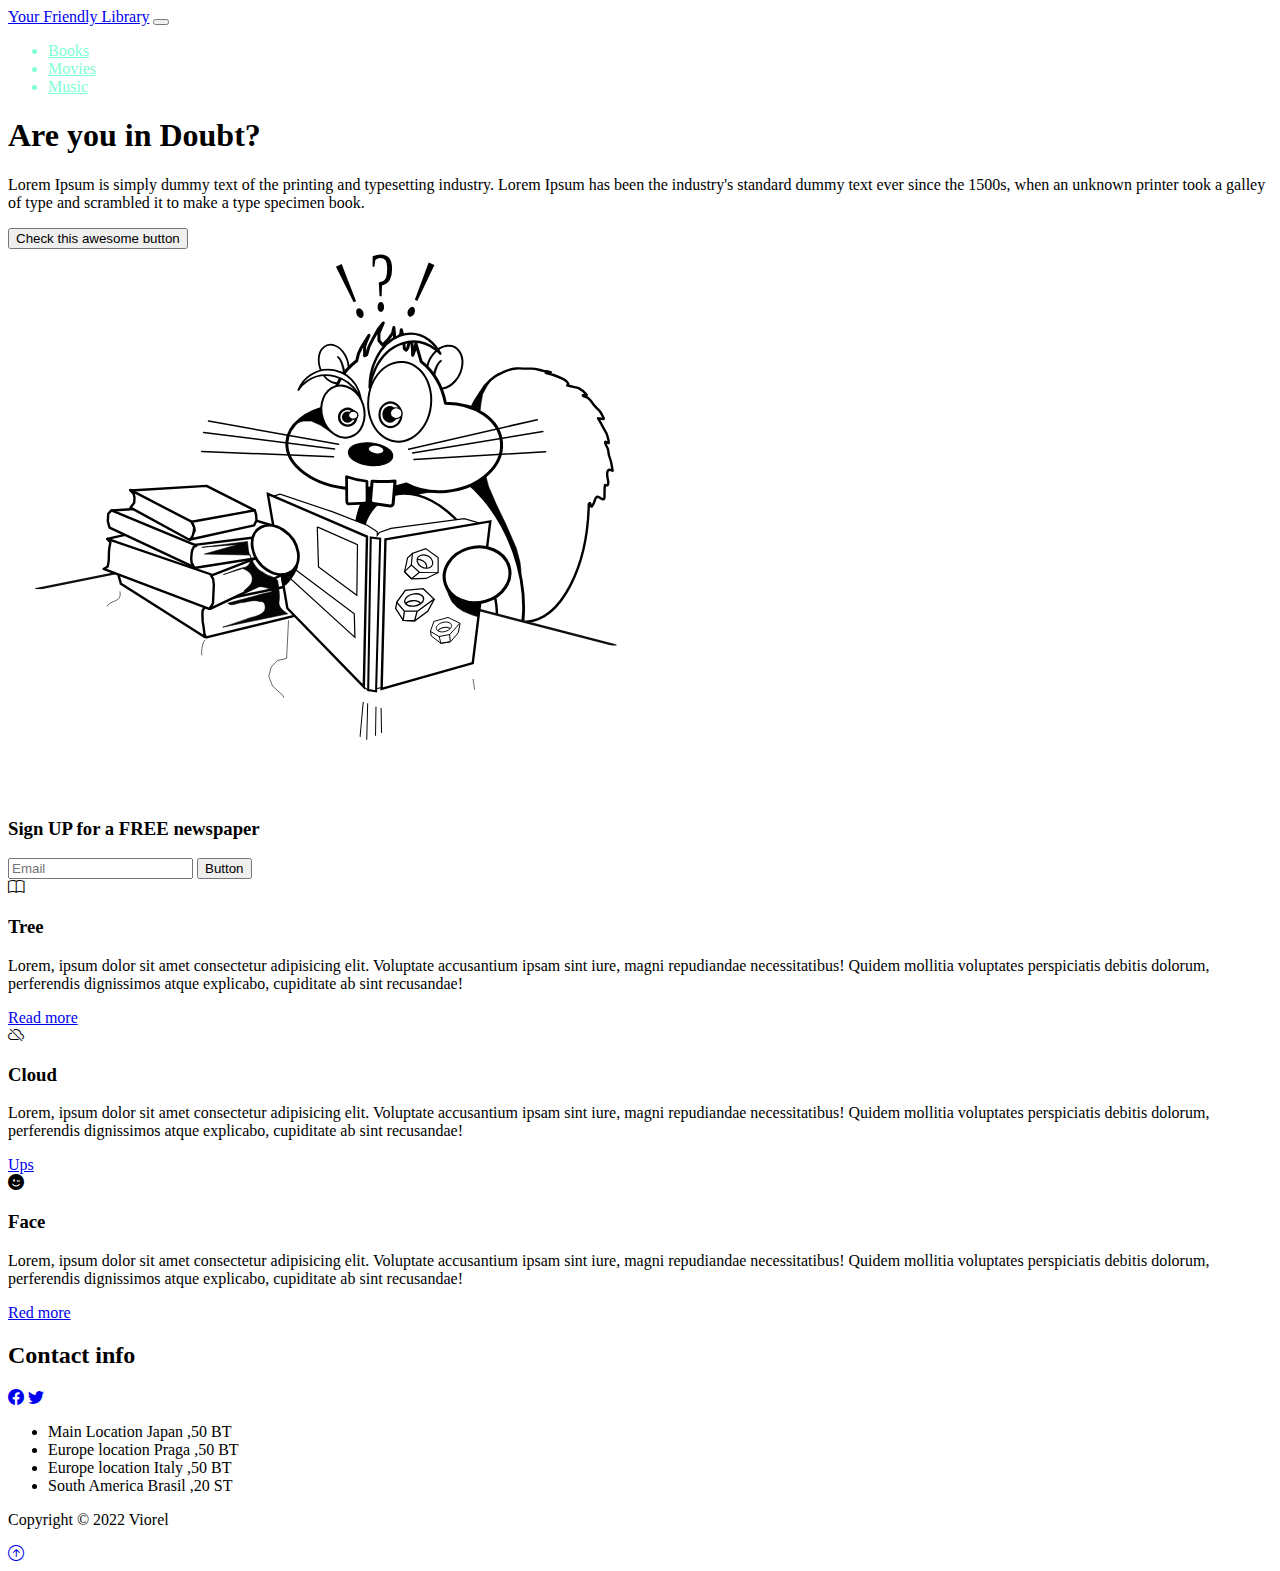
<file: index.html>
<!DOCTYPE html>
<html lang="en">

<head>
    <meta charset="UTF-8">
    <meta http-equiv="X-UA-Compatible" content="IE=edge">
    <meta name="viewport" content="width=device-width, initial-scale=1.0">

    <!-- CSS only -->
    <link href="https://cdn.jsdelivr.net/npm/bootstrap@5.2.1/dist/css/bootstrap.min.css" rel="stylesheet"
        integrity="sha384-iYQeCzEYFbKjA/T2uDLTpkwGzCiq6soy8tYaI1GyVh/UjpbCx/TYkiZhlZB6+fzT" crossorigin="anonymous">
    <link rel="stylesheet" href="https://cdn.jsdelivr.net/npm/bootstrap-icons@1.3.0/font/bootstrap-icons.css">
    <link rel="stylesheet" href="styles.css">
    <title>Website1</title>
</head>

<body>
    <!-- Navbar -->
    <nav class="navbar navbar-expand-lg bg-dark navbar-dark py-4">
        <div class="container">
            <a href="#" class="navbar-brand">Your Friendly Library</a>
            <button class="navbar-toggler" type="button" data-bs-toggle="collapse" data-bs-target="navmenu">
                <span class="navbar-toggler-icon"></span>
            </button>

            <div class="collapse navbar-collapse" id="navmenu">
                <ul class="navbar-nav ms-auto">
                    <li class="nav-item">
                        <a href="books.html" class="nav-link">Books</a>
                    </li>
                    <li class="nav-item">
                        <a href="movies.html" class="nav-link">Movies</a>
                    </li>
                    <li class="nav-item">
                        <a href="music.html" class="nav-link">Music</a>
                    </li>
                </ul>
            </div>
        </div>
    </nav>

    <!-- Showcase -->

    <section class="bg-dark text-light p-5 text-center text-sm-start">
        <div class="container">
            <div class="d-sm-flex align-items-center justify-center-between">
                <div>
                    <h1>Are you in <span class="text-warning">Doubt?</span></h1>
                    <p class="lead my-4">Lorem Ipsum is simply dummy text of the printing and typesetting industry.
                        Lorem
                        Ipsum has been
                        the industry's standard dummy text ever since the 1500s, when an unknown printer took a galley
                        of type and scrambled it to make a type specimen book.
                    </p>
                    <form action="index1.html">
                        <button class="btn btn-primary btn-lg">Check this awesome button</button>
                    </form>
                </div>
                <img class="img-fluid w-50 d-none d-sm-block" src="pictures\squirrel.svg" alt="">
            </div>
        </div>
    </section>

    <!-- Newsletter -->
    <section class="bg-primary text-light p-5">
        <div class="container">
            <div class="d-md-flex justify-content-between align-items-center">
                <h3 class="mb-3 mb-md-0">Sign UP for a FREE newspaper</h3>

                <div class="input-group news-input">
                    <input type="text" class="form-control" placeholder="Email">
                    <button class="btn btn-dark btn-lg" type="button" id="button-addon2">Button</button>
                </div>
            </div>
        </div>
    </section>

    <!-- Boxes -->

    <section class="p-5">
        <div class="container">
            <div class="row text-center g-4">
                <div class="col-md">
                    <div class="card bg-dark text-light">
                        <div class="class-body text-center">
                            <div class="h1 mb-3">
                                <i class="bi bi-book"></i>
                            </div>
                            <h3 class="card-title">
                                Tree
                            </h3>
                            <p class="card-text">
                                Lorem, ipsum dolor sit amet consectetur adipisicing elit. Voluptate accusantium ipsam
                                sint iure, magni repudiandae necessitatibus! Quidem mollitia voluptates perspiciatis
                                debitis dolorum, perferendis dignissimos atque explicabo, cupiditate ab sint recusandae!
                            </p>
                            <a href="#" class="btn btn-primary">Read more</a>
                        </div>
                    </div>
                </div>
                <div class="col-md">
                    <div class="card bg-secondary text-light">
                        <div class="class-body text-center">
                            <div class="h1 mb-3">
                                <i class="bi bi-cloud-slash"></i>
                            </div>
                            <h3 class="card-title">
                                Cloud
                            </h3>
                            <p class="card-text">
                                Lorem, ipsum dolor sit amet consectetur adipisicing elit. Voluptate accusantium ipsam
                                sint iure, magni repudiandae necessitatibus! Quidem mollitia voluptates perspiciatis
                                debitis dolorum, perferendis dignissimos atque explicabo, cupiditate ab sint recusandae!
                            </p>
                            <a href="#" class="btn btn-dark">Ups</a>
                        </div>
                    </div>
                </div>

                <div class="col-md">
                    <div class="card bg-dark text-light">
                        <div class="card bg-dark text-light">
                            <div class="class-body text-center">
                                <div class="h1 mb-3">
                                    <i class="bi bi-emoji-wink-fill"></i>
                                </div>
                                <h3 class="card-title">
                                    Face
                                </h3>
                                <p class="card-text">
                                    Lorem, ipsum dolor sit amet consectetur adipisicing elit. Voluptate accusantium
                                    ipsam
                                    sint iure, magni repudiandae necessitatibus! Quidem mollitia voluptates perspiciatis
                                    debitis dolorum, perferendis dignissimos atque explicabo, cupiditate ab sint
                                    recusandae!
                                </p>
                                <a href="#" class="btn btn-primary">Red more</a>
                            </div>
                        </div>
                    </div>
                </div>
            </div>
    </section>


    <!-- Contact -->
    <section class="p-5">
        <div class="container">
            <div class="row g-4">
                <div class="col-md">
                    <h2 class="text-left p-3">Contact info</h2>

                    <a href="#"><i class="bi bi-facebook mx-3"></i></a>
                    <a href="https://facebook.com"><i class="bi bi-twitter text-dark mx-"></i></a>
                    <ul class="list-group list-group-flush lead">
                        <li class="list-group-item">
                            <span class="fw-bold">Main Location</span> Japan ,50 BT
                        </li>
                        <li class="list-group-item">
                            <span class="fw-bold">Europe location</span> Praga ,50 BT
                        </li>
                        <li class="list-group-item">
                            <span class="fw-bold">Europe location</span> Italy ,50 BT
                        </li>
                        <li class="list-group-item">
                            <span class="fw-bold">South America</span> Brasil ,20 ST
                        </li>
                    </ul>
                </div>
            </div>
        </div>
    </section>

    <!-- Footer -->
    <footer class="p-5 bg-dark text-white text-center position-relative">
        <div class="container">
            <p class="lead">Copyright &copy 2022 Viorel</p>

            <a href="#" class="position-absolute bottom-0 end-0 p-5">
                <i class="bi bi-arrow-up-circle h1"></i>
            </a>
        </div>
    </footer>




    </div>
    </footer>

</body>

</html>
</file>
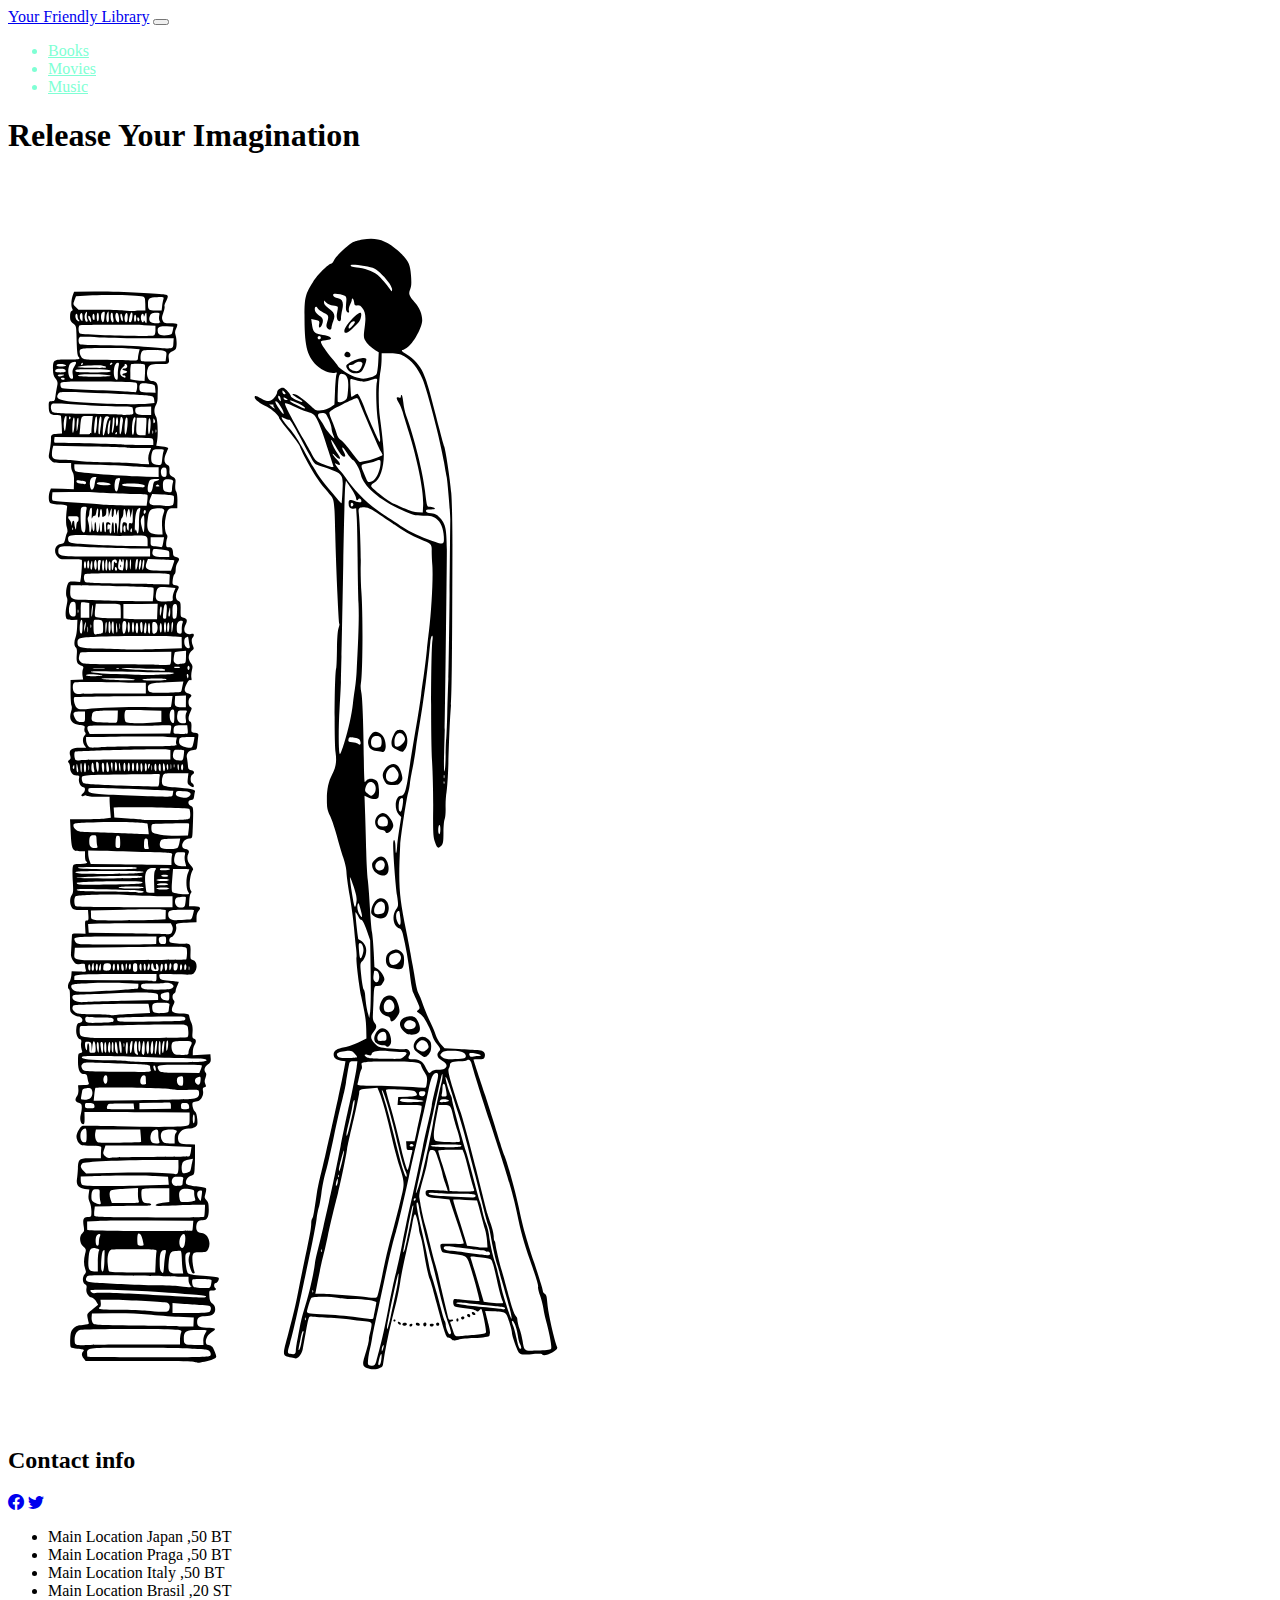
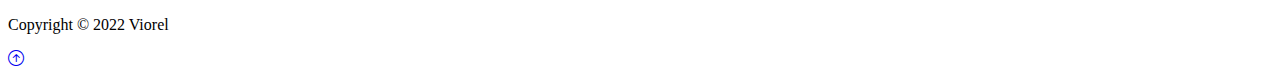
<file: books.html>
<!DOCTYPE html>
<html lang="en">

<head>
    <meta charset="UTF-8">
    <meta http-equiv="X-UA-Compatible" content="IE=edge">
    <meta name="viewport" content="width=device-width, initial-scale=1.0">
    <!-- CSS only -->
    <link href="https://cdn.jsdelivr.net/npm/bootstrap@5.2.1/dist/css/bootstrap.min.css" rel="stylesheet"
        integrity="sha384-iYQeCzEYFbKjA/T2uDLTpkwGzCiq6soy8tYaI1GyVh/UjpbCx/TYkiZhlZB6+fzT" crossorigin="anonymous">
    <link rel="stylesheet" href="https://cdn.jsdelivr.net/npm/bootstrap-icons@1.3.0/font/bootstrap-icons.css">
    <link rel="stylesheet" href="styles.css">
    <title>Website1</title>
    </title>


</head>

<body>
    <!-- Navbar BOOKS -->
    <nav class="navbar navbar-expand-lg bg-dark navbar-dark py-4">
        <div class="container">
            <a href="index.html" class="navbar-brand">Your Friendly Library</a>


            <button class="navbar-toggler" type="button" data-bs-toggle="collapse" data-bs-target="navmenu">
                <span class="navbar-toggler-icon"></span>

            </button>

            <div class="collapse navbar-collapse" id="navmenu">
                <ul class="navbar-nav ms-auto">
                    <li class="nav-item">
                        <a href="books.html" class="nav-link">Books</a>
                    </li>
                    <li class="nav-item">
                        <a href="movies.html" class="nav-link">Movies</a>
                    </li>
                    <li class="nav-item">
                        <a href="music.html" class="nav-link">Music</a>
                    </li>
                </ul>
            </div>
        </div>
    </nav>

    <!-- Showcase BOOKS-->

    <selection class="text-center p-2">
        <div class="container">
            <h1><span class="text-blue">Release Your Imagination</span></h1>
            <img src="books-1915.svg" class="img-fluid d-sm-center-block" alt="">
        </div>


    </selection>

    <!-- Contact BOOKS -->
    <section class="p-5">
        <div class="container">
            <div class="row g-4">
                <div class="col-md">
                    <h2 class="text-left p-3">Contact info</h2>

                    <a href="#"><i class="bi bi-facebook mx-3"></i></a>
                    <a href="#"><i class="bi bi-twitter text-dark mx-"></i></a>
                    <ul class="list-group list-group-flush lead">
                        <li class="list-group-item">
                            <span class="fw-bold">Main Location</span> Japan ,50 BT
                        </li>
                        <li class="list-group-item">
                            <span class="fw-bold">Main Location</span> Praga ,50 BT
                        </li>
                        <li class="list-group-item">
                            <span class="fw-bold">Main Location</span> Italy ,50 BT
                        </li>
                        <li class="list-group-item">
                            <span class="fw-bold">Main Location</span> Brasil ,20 ST
                        </li>
                    </ul>
                </div>
            </div>
        </div>
    </section>

    <!-- Footer BOOKS-->
    <footer class="p-5 bg-dark text-white text-center position-relative">
        <div class="container">
            <p class="lead">Copyright &copy 2022 Viorel</p>

            <a href="#" class="position-absolute bottom-0 end-0 p-5">
                <i class="bi bi-arrow-up-circle h1"></i>
            </a>

        </div>
    </footer>
</file>
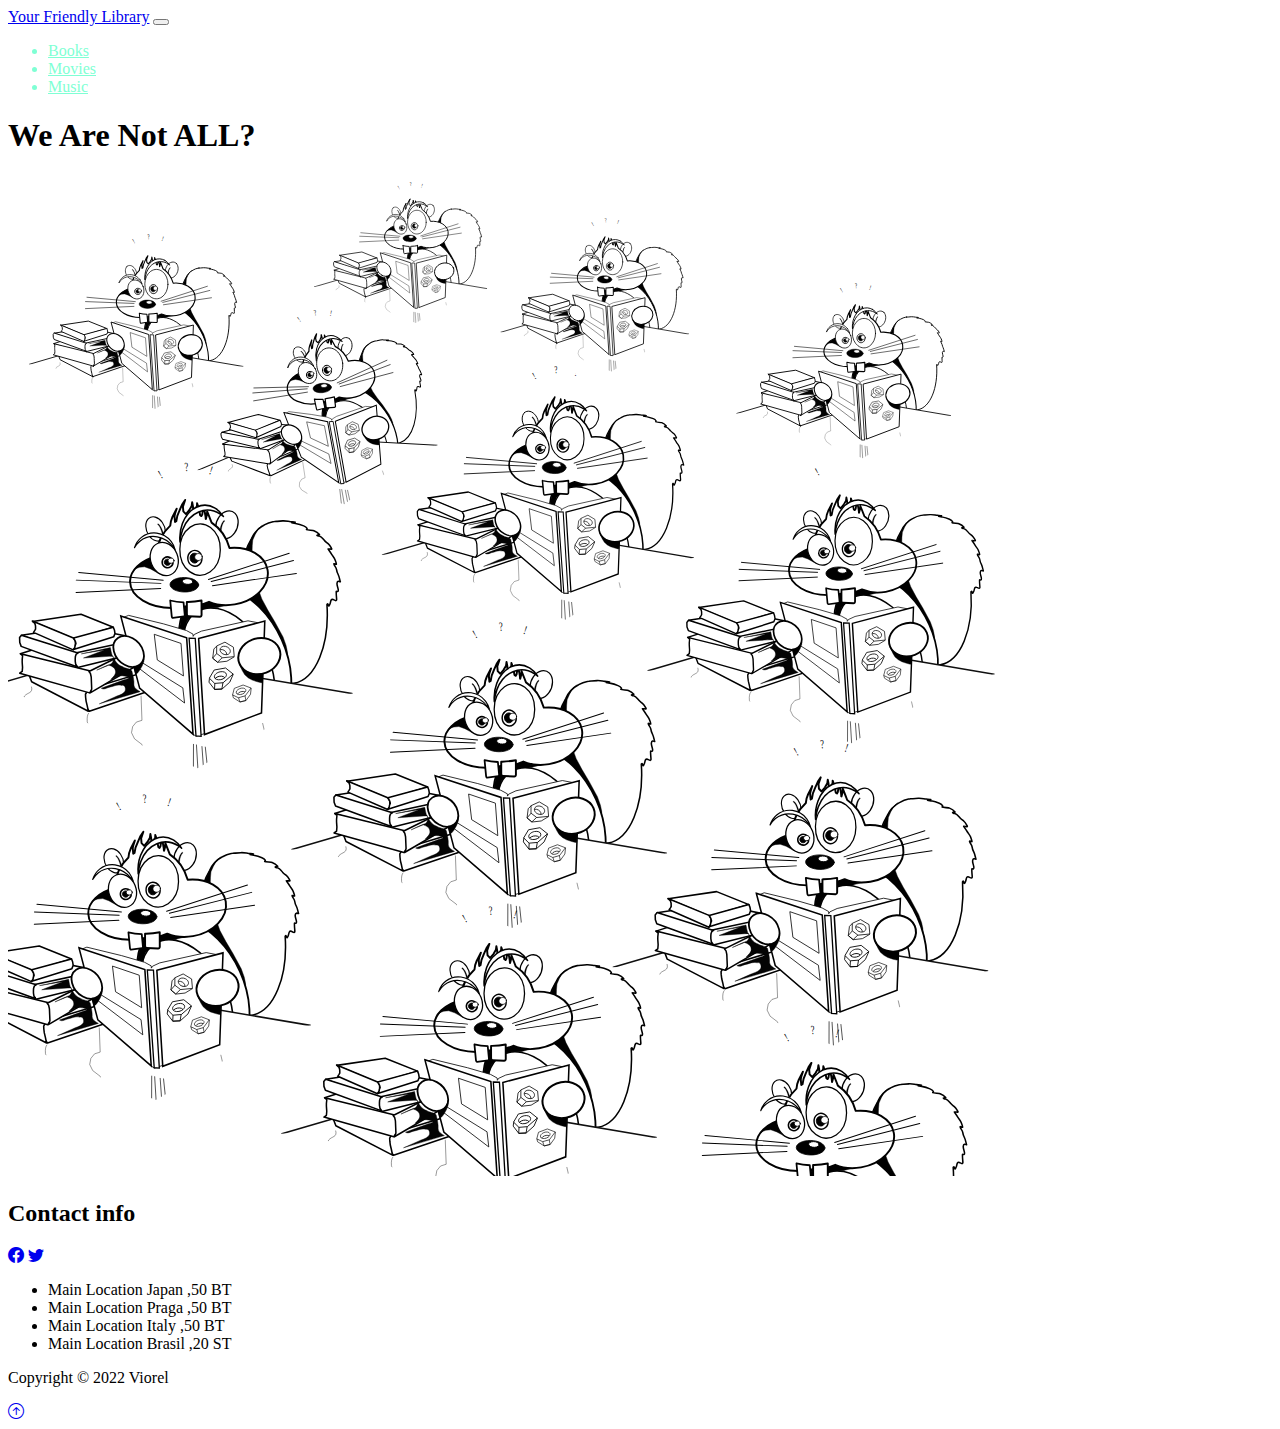
<file: index1.html>
<!DOCTYPE html>
<html lang="en">

<head>
    <meta charset="UTF-8">
    <meta http-equiv="X-UA-Compatible" content="IE=edge">
    <meta name="viewport" content="width=device-width, initial-scale=1.0">
    <!-- CSS only -->
    <link href="https://cdn.jsdelivr.net/npm/bootstrap@5.2.1/dist/css/bootstrap.min.css" rel="stylesheet"
        integrity="sha384-iYQeCzEYFbKjA/T2uDLTpkwGzCiq6soy8tYaI1GyVh/UjpbCx/TYkiZhlZB6+fzT" crossorigin="anonymous">
    <link rel="stylesheet" href="https://cdn.jsdelivr.net/npm/bootstrap-icons@1.3.0/font/bootstrap-icons.css">
    <link rel="stylesheet" href="styles.css">
    <title>Website1</title>
    </title>


</head>

<body>
    <!-- Navbar INDEX1-->
    <nav class="navbar navbar-expand-lg bg-dark navbar-dark py-4">
        <div class="container">
            <a href="index.html" class="navbar-brand">Your Friendly Library</a>


            <button class="navbar-toggler" type="button" data-bs-toggle="collapse" data-bs-target="navmenu">
                <span class="navbar-toggler-icon"></span>

            </button>

            <div class="collapse navbar-collapse" id="navmenu">
                <ul class="navbar-nav ms-auto">
                    <li class="nav-item">
                        <a href="books.html" class="nav-link">Books</a>
                    </li>
                    <li class="nav-item">
                        <a href="movies.html" class="nav-link">Movies</a>
                    </li>
                    <li class="nav-item">
                        <a href="music.html" class="nav-link">Music</a>
                    </li>
                </ul>
            </div>
        </div>
    </nav>

    <!-- Showcase INDEX1-->

    <selection class="section">
        <div class="container">
            <div class="text-center p-3">
                <h1><span class="text-blue">We Are Not ALL?</span></h1>
                <img src="pictures\squirrels.svg" class="center-block img-fluid" alt="">
            </div>
        </div>


        <!-- Contact INDEX1-->
        <section class="p-5">
            <div class="container">
                <div class="row g-4">
                    <div class="col-md">
                        <h2 class="text-left p-3">Contact info</h2>

                        <a href="#"><i class="bi bi-facebook mx-3"></i></a>
                        <a href="https://facebook.com"><i class="bi bi-twitter text-dark mx-"></i></a>
                        <ul class="list-group list-group-flush lead">
                            <li class="list-group-item">
                                <span class="fw-bold">Main Location</span> Japan ,50 BT
                            </li>
                            <li class="list-group-item">
                                <span class="fw-bold">Main Location</span> Praga ,50 BT
                            </li>
                            <li class="list-group-item">
                                <span class="fw-bold">Main Location</span> Italy ,50 BT
                            </li>
                            <li class="list-group-item">
                                <span class="fw-bold">Main Location</span> Brasil ,20 ST
                            </li>
                        </ul>
                    </div>
                </div>
            </div>
        </section>

        <!-- Footer INDEX1-->
        <footer class="p-5 bg-dark text-white text-center position-relative">
            <div class="container">
                <p class="lead">Copyright &copy 2022 Viorel</p>

                <a href="#" class="position-absolute bottom-0 end-0 p-5">
                    <i class="bi bi-arrow-up-circle h1"></i>
                </a>

            </div>
        </footer>
</file>
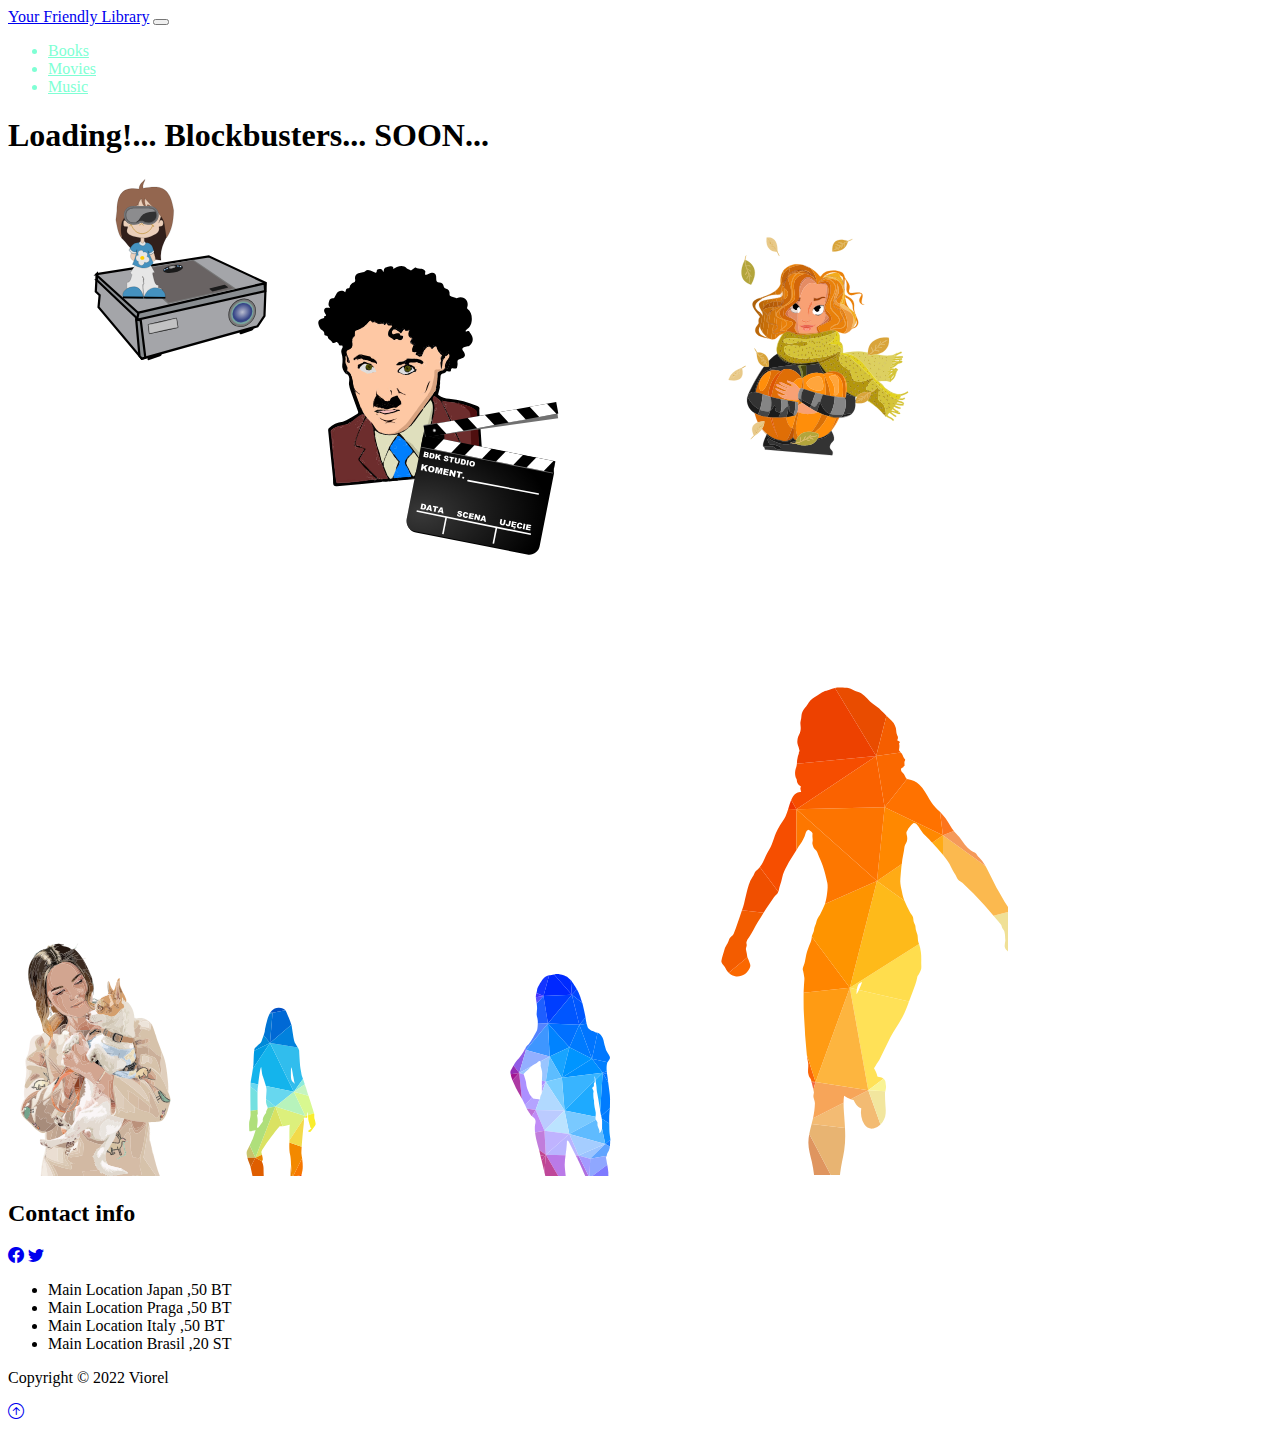
<file: movies.html>
<!DOCTYPE html>
<html lang="en">

<head>
    <meta charset="UTF-8">
    <meta http-equiv="X-UA-Compatible" content="IE=edge">
    <meta name="viewport" content="width=device-width, initial-scale=1.0">
    <!-- CSS only -->
    <link href="https://cdn.jsdelivr.net/npm/bootstrap@5.2.1/dist/css/bootstrap.min.css" rel="stylesheet"
        integrity="sha384-iYQeCzEYFbKjA/T2uDLTpkwGzCiq6soy8tYaI1GyVh/UjpbCx/TYkiZhlZB6+fzT" crossorigin="anonymous">
    <link rel="stylesheet" href="https://cdn.jsdelivr.net/npm/bootstrap-icons@1.3.0/font/bootstrap-icons.css">
    <link rel="stylesheet" href="styles.css">
    <title>Website1</title>
    </title>


</head>

<body>
    <!-- Navbar MOVIES-->
    <nav class="navbar navbar-expand-lg bg-dark navbar-dark py-4">
        <div class="container">
            <a href="index.html" class="navbar-brand">Your Friendly Library</a>


            <button class="navbar-toggler" type="button" data-bs-toggle="collapse" data-bs-target="navmenu">
                <span class="navbar-toggler-icon"></span>

            </button>

            <div class="collapse navbar-collapse" id="navmenu">
                <ul class="navbar-nav ms-auto">
                    <li class="nav-item">
                        <a href="books.html" class="nav-link">Books</a>
                    </li>
                    <li class="nav-item">
                        <a href="movies.html" class="nav-link">Movies</a>
                    </li>
                    <li class="nav-item">
                        <a href="music.html" class="nav-link">Music</a>
                    </li>
                </ul>
            </div>
        </div>
    </nav>

    <!-- Showcase MOVIES -->

    <selection class="text-center p-2">
        <div class="container">
            <h1><span class="text-blue">Loading!... Blockbusters... SOON...</span></h1>
            <img src="pictures\movies.svg" class="img-fluid d-sm-center-block" alt="">
        </div>

        <!-- Contact MOVIES-->
        <section class="p-5">
            <div class="container">
                <div class="row g-4">
                    <div class="col-md">
                        <h2 class="text-left p-3">Contact info</h2>

                        <a href="#"><i class="bi bi-facebook mx-3"></i></a>
                        <a href="https://facebook.com"><i class="bi bi-twitter text-dark mx-"></i></a>
                        <ul class="list-group list-group-flush lead">
                            <li class="list-group-item">
                                <span class="fw-bold">Main Location</span> Japan ,50 BT
                            </li>
                            <li class="list-group-item">
                                <span class="fw-bold">Main Location</span> Praga ,50 BT
                            </li>
                            <li class="list-group-item">
                                <span class="fw-bold">Main Location</span> Italy ,50 BT
                            </li>
                            <li class="list-group-item">
                                <span class="fw-bold">Main Location</span> Brasil ,20 ST
                            </li>
                        </ul>
                    </div>
                </div>
            </div>
        </section>

        <!-- Footer MOVIES-->
        <footer class="p-5 bg-dark text-white text-center position-relative">
            <div class="container">
                <p class="lead">Copyright &copy 2022 Viorel</p>

                <a href="#" class="position-absolute bottom-0 end-0 p-5">
                    <i class="bi bi-arrow-up-circle h1"></i>
                </a>

            </div>
        </footer>
</file>
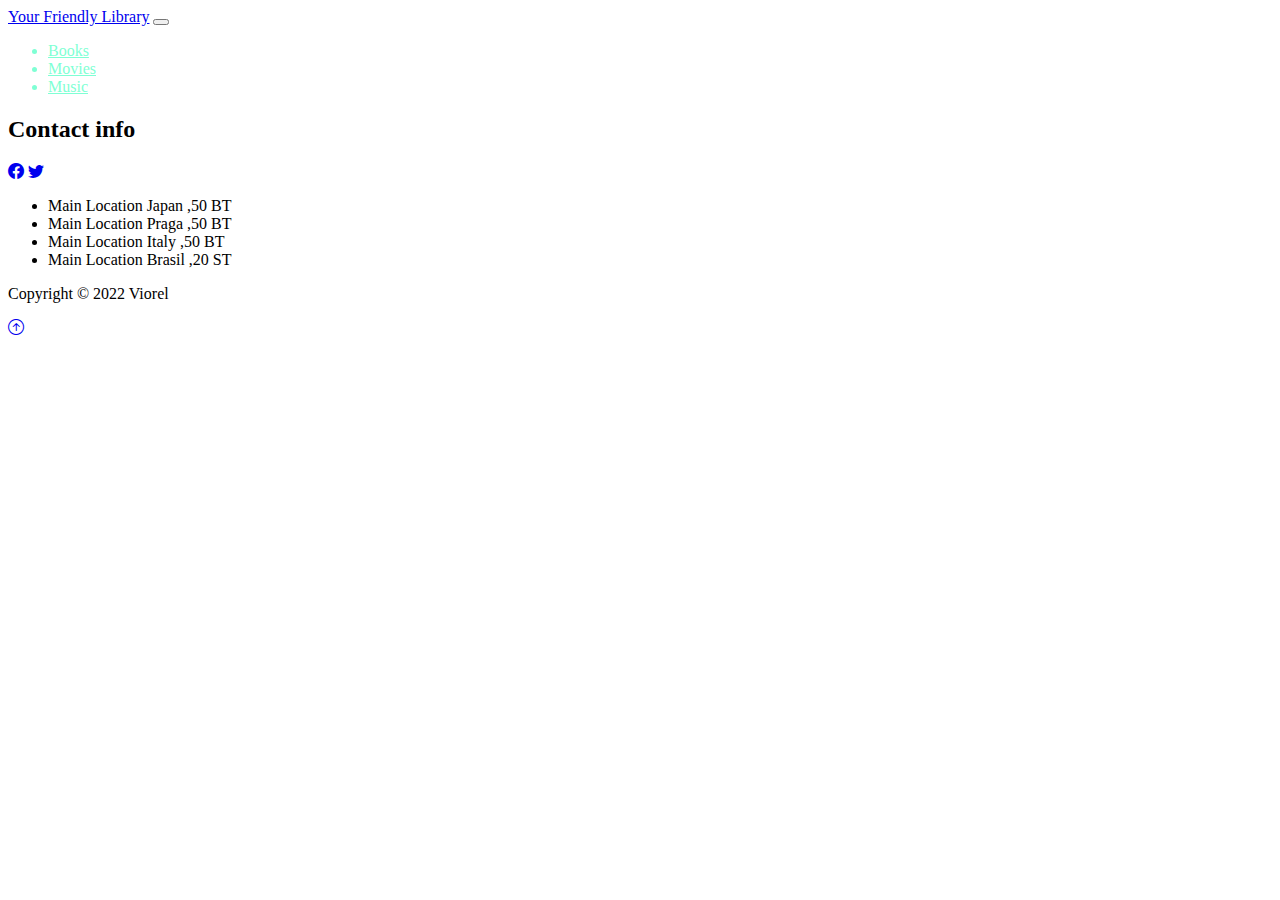
<file: music.html>
<!DOCTYPE html>
<html lang="en">

<head>
    <meta charset="UTF-8">
    <meta http-equiv="X-UA-Compatible" content="IE=edge">
    <meta name="viewport" content="width=device-width, initial-scale=1.0">
    <!-- CSS only -->
    <link href="https://cdn.jsdelivr.net/npm/bootstrap@5.2.1/dist/css/bootstrap.min.css" rel="stylesheet"
        integrity="sha384-iYQeCzEYFbKjA/T2uDLTpkwGzCiq6soy8tYaI1GyVh/UjpbCx/TYkiZhlZB6+fzT" crossorigin="anonymous">
    <link rel="stylesheet" href="https://cdn.jsdelivr.net/npm/bootstrap-icons@1.3.0/font/bootstrap-icons.css">
    <link rel="stylesheet" href="styles.css">
    <title>Website1</title>
    </title>


</head>

<body>
    <!-- Navbar MUSIC-->
    <nav class="navbar navbar-expand-lg bg-dark navbar-dark py-4">
        <div class="container">
            <a href="index.html" class="navbar-brand">Your Friendly Library</a>


            <button class="navbar-toggler" type="button" data-bs-toggle="collapse" data-bs-target="navmenu">
                <span class="navbar-toggler-icon"></span>

            </button>

            <div class="collapse navbar-collapse" id="navmenu">
                <ul class="navbar-nav ms-auto">
                    <li class="nav-item">
                        <a href="books.html" class="nav-link">Books</a>
                    </li>
                    <li class="nav-item">
                        <a href="movies.html" class="nav-link">Movies</a>
                    </li>
                    <li class="nav-item">
                        <a href="music.html" class="nav-link">Music</a>
                    </li>
                </ul>
            </div>
        </div>
    </nav>



    <!-- Contact MUSIC-->
    <section class="p-5">
        <div class="container">
            <div class="row g-4">
                <div class="col-md">
                    <h2 class="text-left p-3">Contact info</h2>

                    <a href="#"><i class="bi bi-facebook mx-3"></i></a>
                    <a href="https://facebook.com"><i class="bi bi-twitter text-dark mx-"></i></a>
                    <ul class="list-group list-group-flush lead">
                        <li class="list-group-item">
                            <span class="fw-bold">Main Location</span> Japan ,50 BT
                        </li>
                        <li class="list-group-item">
                            <span class="fw-bold">Main Location</span> Praga ,50 BT
                        </li>
                        <li class="list-group-item">
                            <span class="fw-bold">Main Location</span> Italy ,50 BT
                        </li>
                        <li class="list-group-item">
                            <span class="fw-bold">Main Location</span> Brasil ,20 ST
                        </li>
                    </ul>
                </div>
            </div>
        </div>
    </section>

    <!-- Footer -->
    <footer class="p-5 bg-dark text-white text-center position-relative">
        <div class="container">
            <p class="lead">Copyright &copy 2022 Viorel</p>

            <a href="#" class="position-absolute bottom-0 end-0 p-5">
                <i class="bi bi-arrow-up-circle h1"></i>
            </a>

        </div>
    </footer>
</file>
<file: styles.css>
@media (min-width: 768px) {
  .news-input {
    width: 50%;
  }
}
.nav-link {
  color: aquamarine;
}
#navmenu {
  color: aquamarine;
}
</file>
